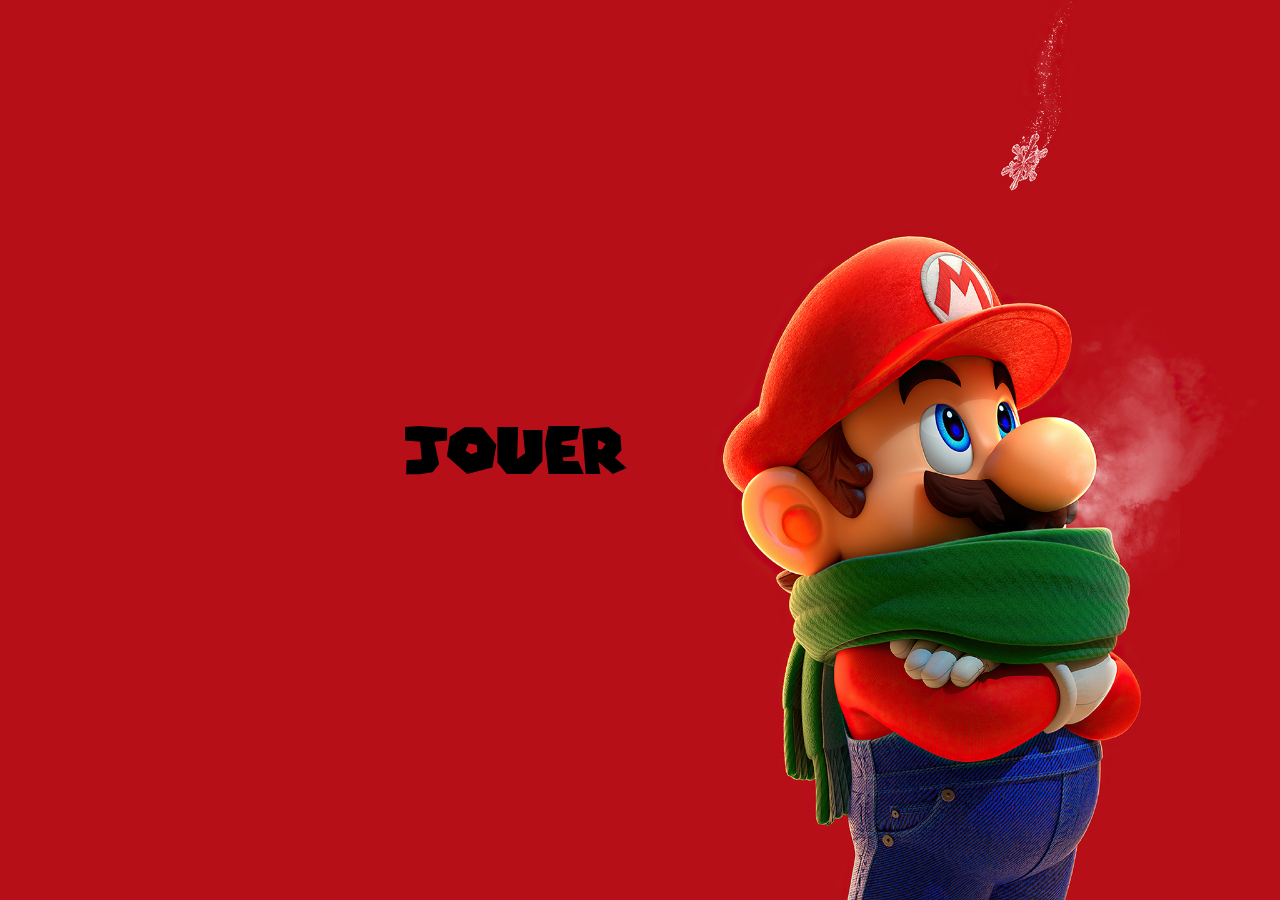
<file: index.html>
<!DOCTYPE html>
<html lang="fr">
<head>
    <meta charset="UTF-8">
    <meta http-equiv="X-UA-Compatible" content="IE=edge">
    <meta name="viewport" content="width=device-width, initial-scale=1.0">
    <title>Menu</title>
    <link rel="stylesheet" href="./css/style.css">
    <link rel="stylesheet" href="./css/effetunderlign.css">
</head>
<body>
    <div class="hero">
        <a class="hover-underline-animation" href="./level/level1.html">Jouer</a>
    </div>
</body>
</html>
</file>
<file: css/style.css>
@font-face {
    font-family: 'Super Mario';
    src: url('../fonts/SuperMario256.ttf');
}

* {
    margin: 0;
    padding: 0;
}

body {
    margin: 0;
    padding: 0;
    background: url('../img/super-mario-fr.jpg');
    background-position: center;
    background-size: cover ;
}

.hero {
    height: 100vh;
    width: 100%;
    display: flex;
    justify-content: flex-start;
    align-items: center;
    
}

a {
    text-decoration: none;
    color: black;
}

.hero a {
    margin-left: 45vh;
    font-family: 'Super Mario';
    font-size: 400%;
}

.hero a:hover{
    color: white;
}
</file>
<file: css/effetunderlign.css>
/* Effet Underline */
.hover-underline-animation {
    display: inline-block;
    position: relative;
    color: black;
}
  
.hover-underline-animation::after {
    content: '';
    position: absolute;
    width: 100%;
    transform: scaleX(0);
    height: 2px;
    bottom: 0;
    left: 0;
    background-color: white;
    transform-origin: bottom right;
    transition: transform 0.25s ease-out;
}
  
.hover-underline-animation:hover::after {
    transform: scaleX(1);
    transform-origin: bottom left;
}
</file>
